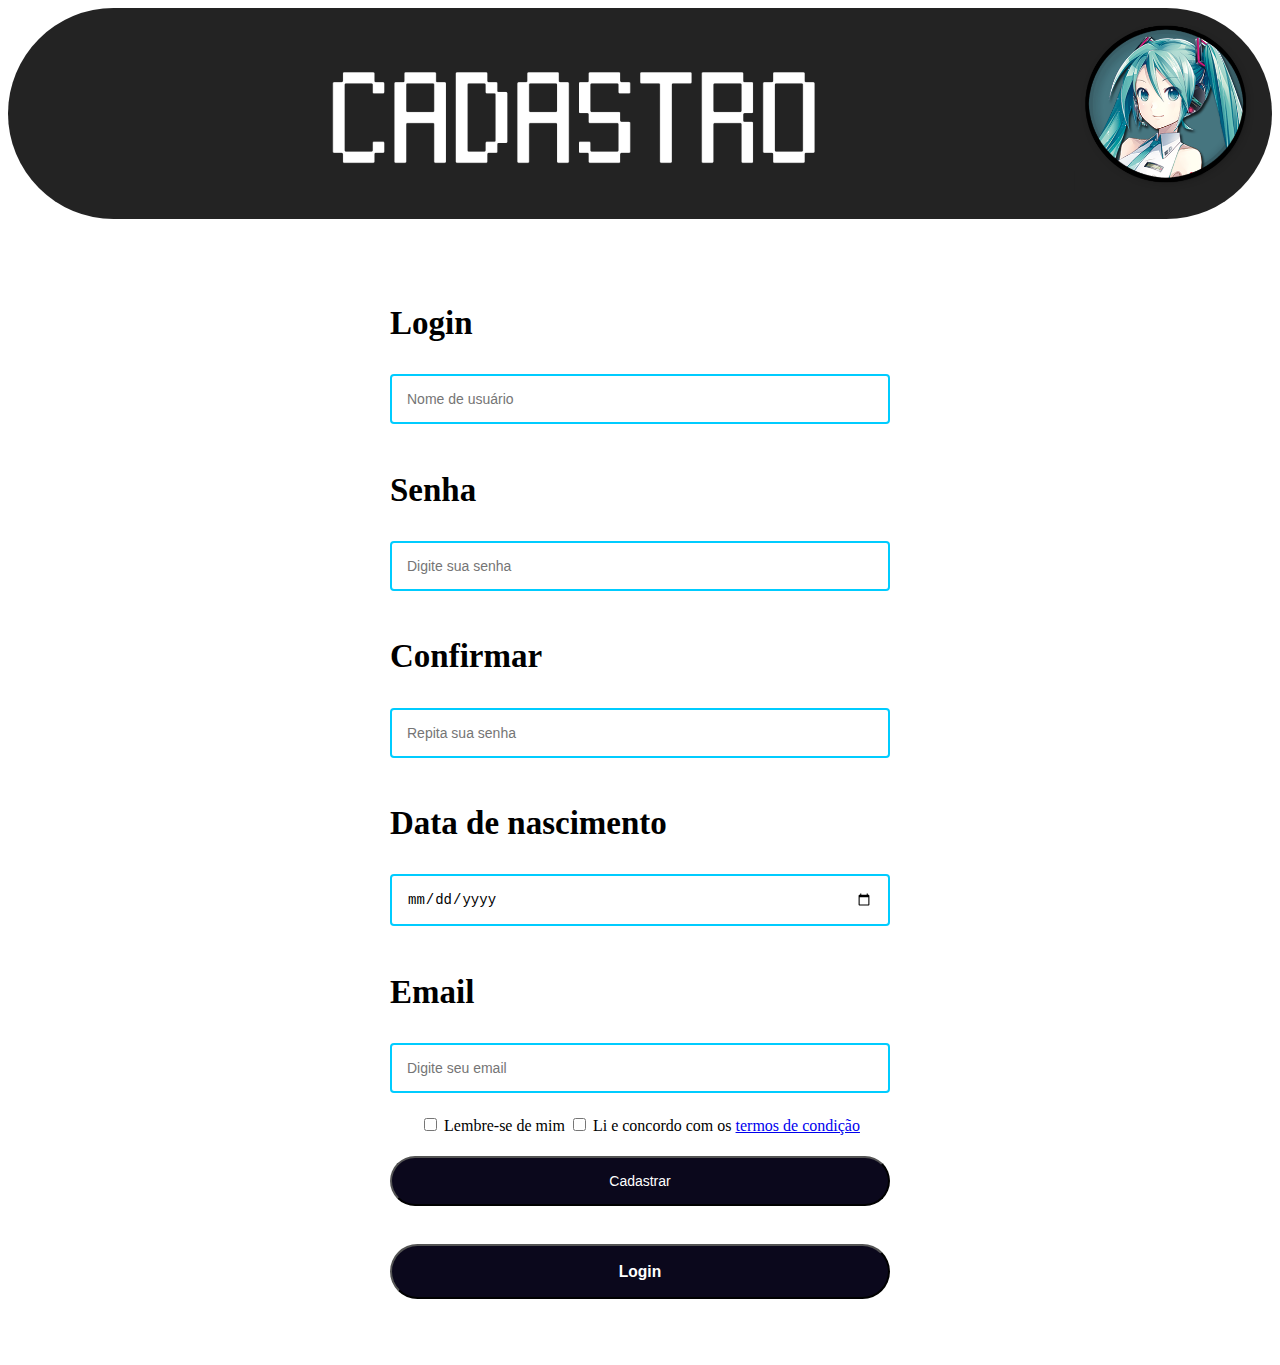
<file: mikusite/cadastro.html>
<!DOCTYPE html>
<html lang="en">
<head>
    <meta charset="UTF-8">
    <meta name="viewport" content="width=device-width, initial-scale=1.0">
    <title>Cadastro ✩</title>
    <link rel="stylesheet" href="css/estilo.css">
</head>
<body class="body_cadastro">
    <header class="header_cadastro">  
        <table>
            <td>
                <tr>
                    <img src="img/cadastro.png" width="80%">
                    <a href="index.html"><img src="img/mikubutton.png" width="15%"></a>
                </tr>
            </td>
        </table>
    </header><br>

    <div class="cadastro">
        <form action="cadastro.php" method="get" class="form_cadastro">
            <label for="usuario" class="label_cadastro"><h2 class="h2_cadastro">Login</h2></label>
            <input type="text" name="usuario" id="usuario" placeholder="Nome de usuário" class="input_cadastro">
    
            <label for="password" class="label_cadastro"><h2 class="h2_cadastro">Senha</h2></label>
            <input type="password" name="senha" id="senha" placeholder="Digite sua senha" class="input_cadastro">
                
            <label for="password" class="label_cadastro"><h2 class="h2_cadastro">Confirmar</h2></label>
            <input type="password" name="senha" id="senha" placeholder="Repita sua senha" class="input_cadastro">

            <label for="nasci"class="label_cadastro"><h2 class="h2_cadastro">Data de nascimento</h2></label>
            <input type="date" name="nasci" id="nasci" class="input_cadastro">

            <label for="email"class="label_cadastro"><h2 class="h2_cadastro">Email</h2></label>
            <input type="text" name="email" id="email" placeholder="Digite seu email" class="input_cadastro">

            <div class="cadastro_termos" align="center">
                <input type="checkbox"  class="input_cadastro"> Lembre-se de mim
                <input type="checkbox"> Li e concordo com os <a href="img/termos.pdf">termos de condição</a><br> 
            </div>
        
            <input type="submit" value="Cadastrar" name="Botao" id="Cadastrar" class="submit_cadastro">
        
            </a><br>
            <a href="login.html" class="a_cadastro">
                <button type="button" class="cadastro_button"><h3>Login</h3></button>
            </a><br>
        </form>
    </div>
</body>
</html>
</file>
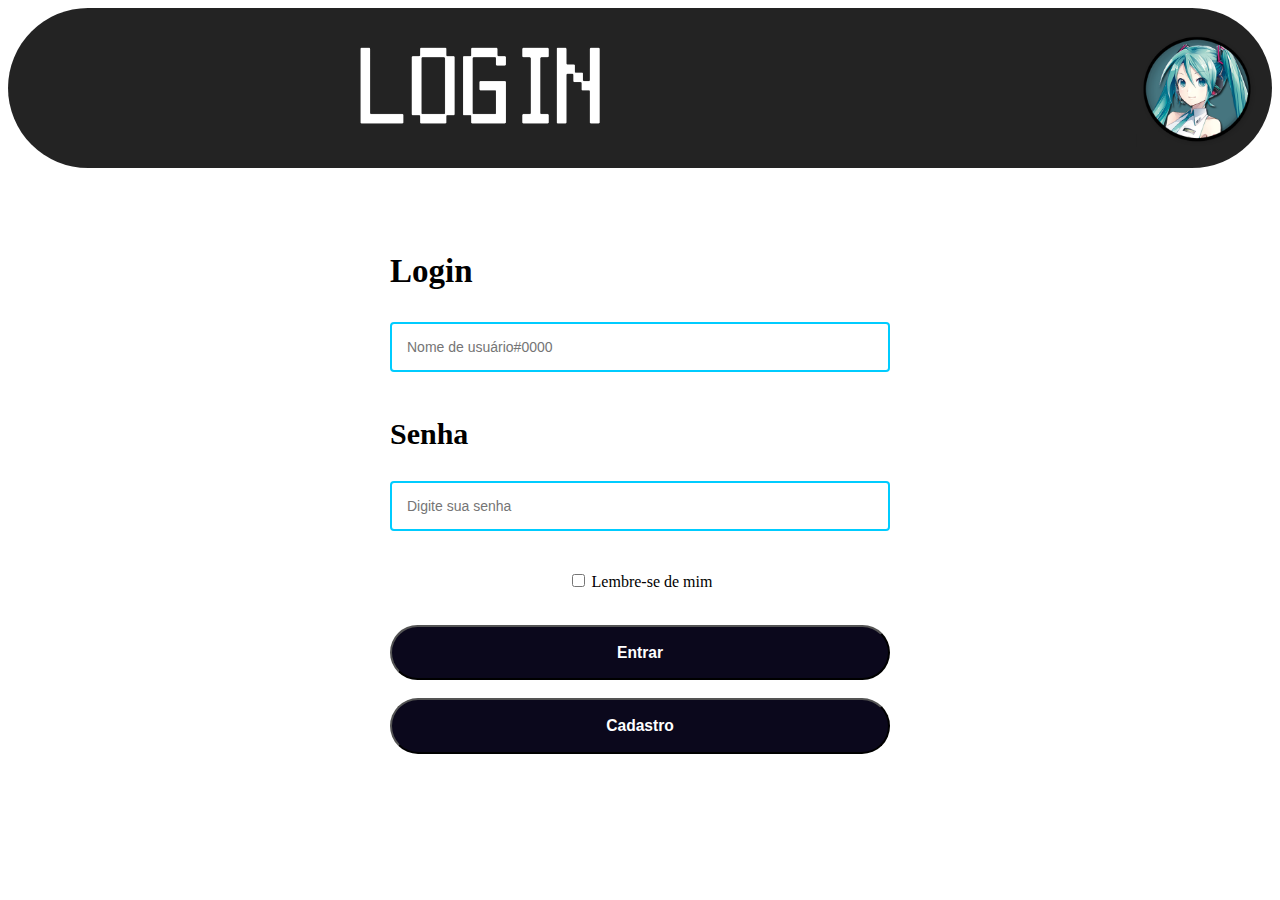
<file: mikusite/login.html>
<!DOCTYPE html>
<html lang="en">
<head>
    <meta charset="UTF-8">
    <meta name="viewport" content="width=device-width, initial-scale=1.0">
    <title>Login ✩</title>
    <link rel="stylesheet" href="css/estilo.css">
</head>
<body class="body_login">
    
    <header class="header_login">  
        <img src="img/login.png" width="20%" height="20%" class="title_login">
        <a href="index.html"><img src="img/mikubutton.png" width="10%" height="10%"></a>
    </header><br>

    <div class="login">
        <form action="login.php" method="get" class="form_login">
            <label for="login" class="label_login">
                <h2 class="h2_login ">Login</h2>
            </label>
            <input type="text" name="login" id="login" placeholder="Nome de usuário#0000" class="input_login">
    
            <label for="password" class="label_login"><h2>Senha</h2></label>
            <input type="password" name="senha" id="senha" placeholder="Digite sua senha" class="input_login"><br>
            
            
            <div class="login_termos" align="center">
                <input type="checkbox" class="input_login"> Lembre-se de mim <br><br>
                <button type="button" class="login_button"><h3>Entrar</h3></button>
            </div><br>

            <a href="cadastro.html" class="a_login">
                <button type="button" class="login_button"><h3>Cadastro</h3></button>
            </a>
            
        </form>
    </div>
</body>
</html>
</file>
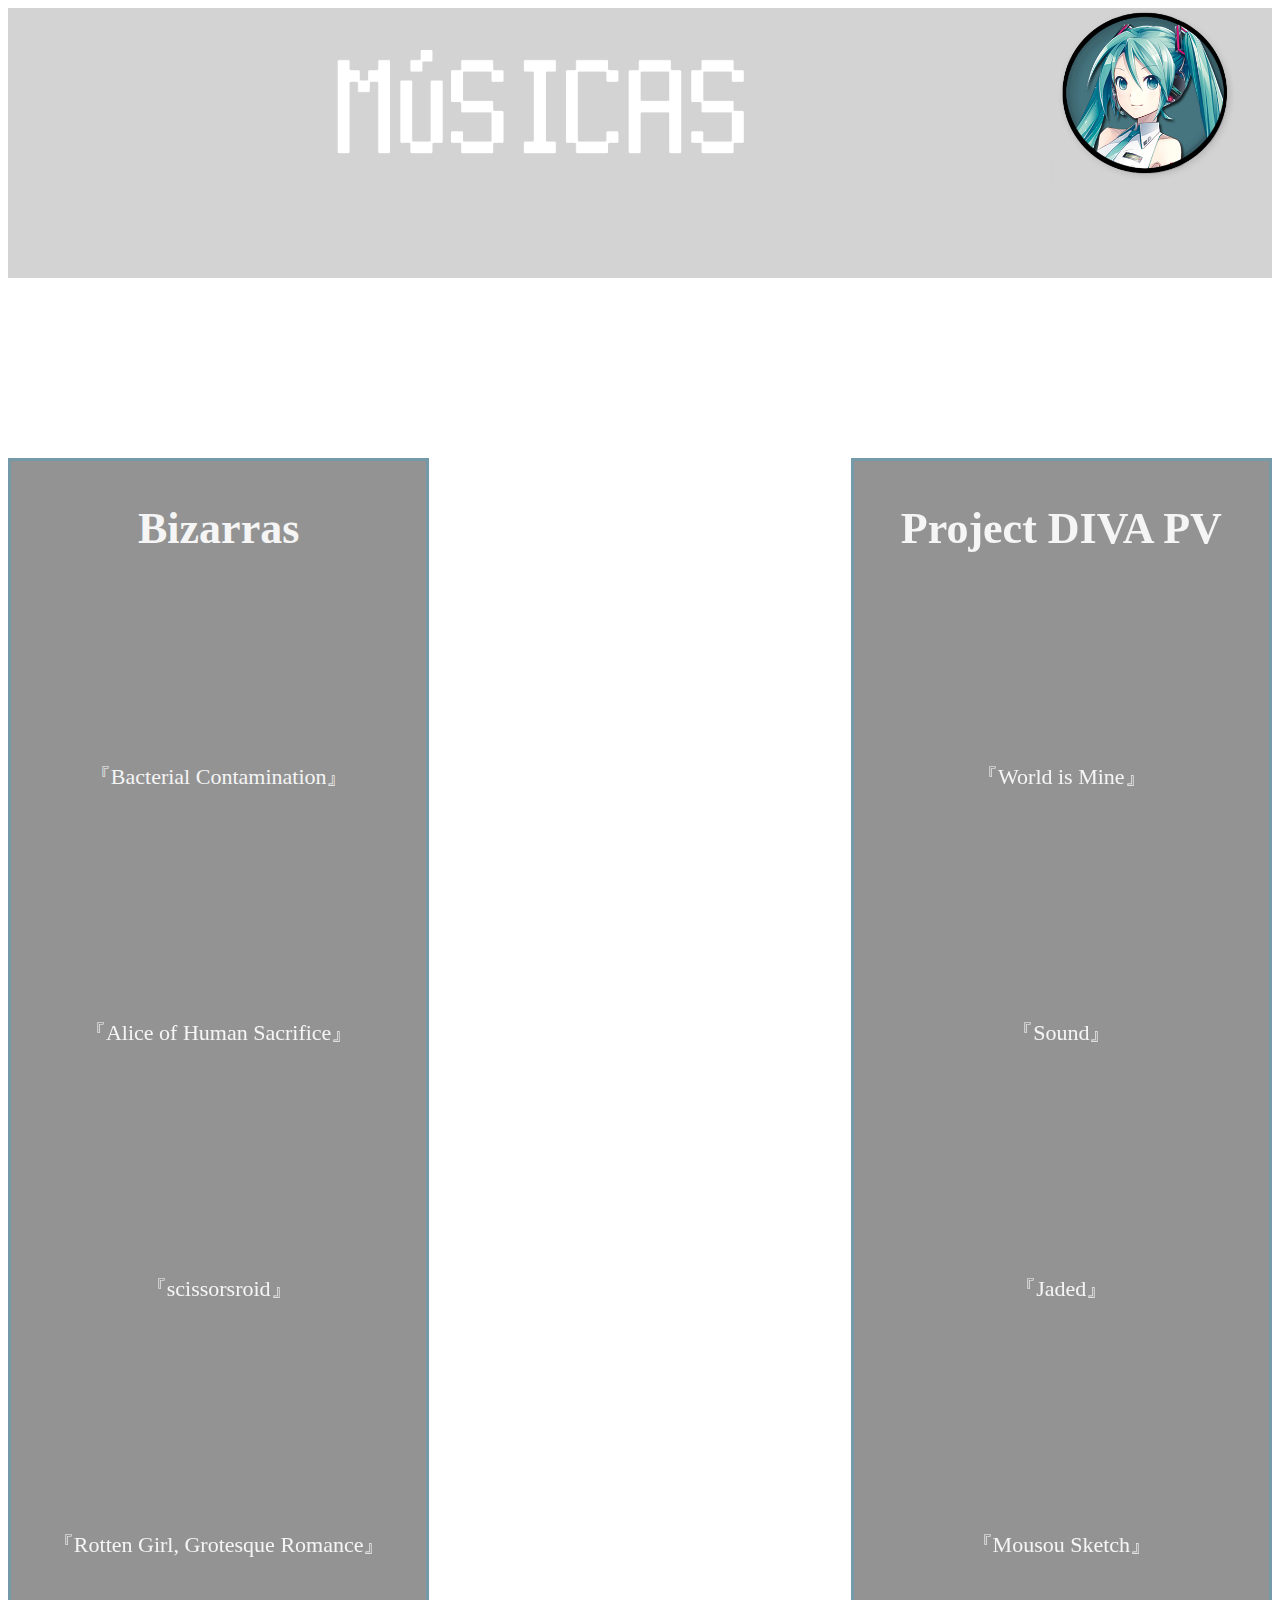
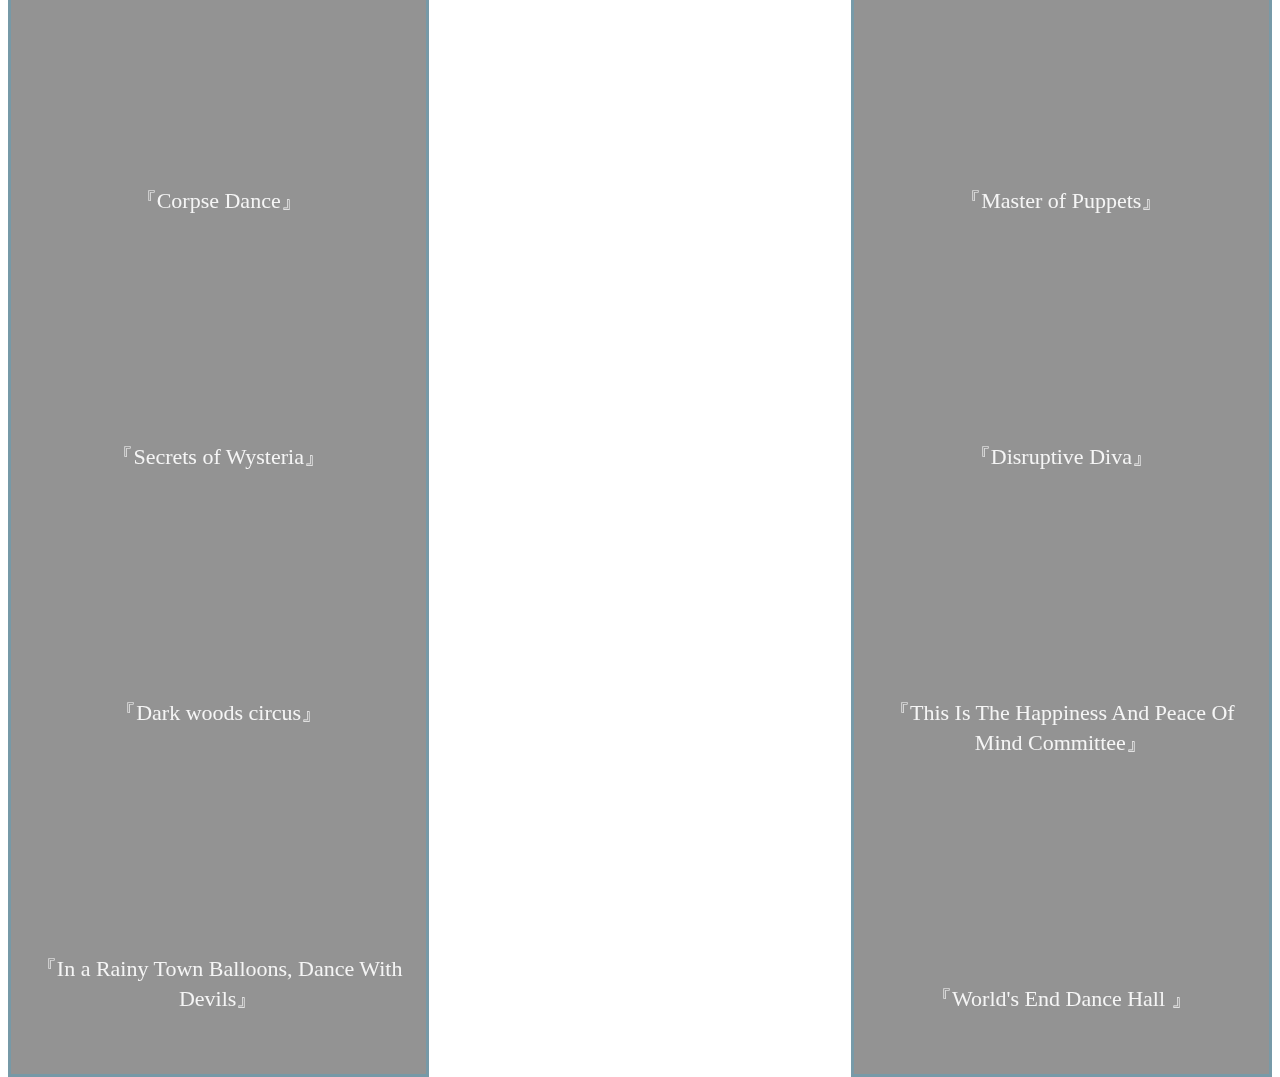
<file: mikusite/musicas.html>
<!DOCTYPE html>
<html lang="en">
<head>
    <meta charset="UTF-8">
    <meta http-equiv="X-UA-Compatible" content="IE=edge">
    <meta name="viewport" content="width=device-width, initial-scale=1.0">
    <title>Músicas ✩</title>
    <link rel="stylesheet" href="css/estilo.css">
</head>
<body class="body_musicas">
    
    <div class="container_musicas">

        <header class="header_musicas">  
            <table>
                <td>
                    <tr>
                        <img src="img/musicas.png" width="80%">
                        <a href="index.html"><img src="img/mikubutton.png" width="15%"></a>
                    </tr>
                </td>
            </table>
        </header>
        
        <nav class="nav_musicas">
            <a href=""></a>
        </nav>

        <main class="main1_musicas">
            <h1 class="h1_musicas">Bizarras</h1>

            <iframe width="100%" src="https://www.youtube.com/embed/xXKaGHkhaT0?si=eJOy-TYAhBG6K6Dz" title="YouTube video player" frameborder="0" allow="accelerometer; autoplay; clipboard-write; encrypted-media; gyroscope; picture-in-picture; web-share" allowfullscreen></iframe>
            <p>『Bacterial Contamination』</p><br>

            <iframe width="100%" src="https://www.youtube.com/embed/H4MDtGCRh9A?si=mSMWTy2Muj9lHjcn" title="YouTube video player" frameborder="0" allow="accelerometer; autoplay; clipboard-write; encrypted-media; gyroscope; picture-in-picture; web-share" allowfullscreen></iframe>
            <p>『Alice of Human Sacrifice』</p><br>

            <iframe width="100%" src="https://www.youtube.com/embed/8I6vKPYUvR4?si=g6Y28lCuyzhPMfWv" title="YouTube video player" frameborder="0" allow="accelerometer; autoplay; clipboard-write; encrypted-media; gyroscope; picture-in-picture; web-share" allowfullscreen></iframe>
            <p>『scissorsroid』</p><br>

            <iframe width="100%" src="https://www.youtube.com/embed/zee4M3W7lAA?si=Z2x2fGX1gU96J-XD" title="YouTube video player" frameborder="0" allow="accelerometer; autoplay; clipboard-write; encrypted-media; gyroscope; picture-in-picture; web-share" allowfullscreen></iframe>
            <p>『Rotten Girl, Grotesque Romance』</p><br>

            <iframe width="100%"src="https://www.youtube.com/embed/SSSQeg82gYs?si=4DUloSFOUooQ2B5l" title="YouTube video player" frameborder="0" allow="accelerometer; autoplay; clipboard-write; encrypted-media; gyroscope; picture-in-picture; web-share" allowfullscreen></iframe>
            <p>『Corpse Dance』</p><br>

            <iframe width="100%" src="https://www.youtube.com/embed/Z6V7SDFi63k?si=8plsUtHFYbuzqqGk" title="YouTube video player" frameborder="0" allow="accelerometer; autoplay; clipboard-write; encrypted-media; gyroscope; picture-in-picture; web-share" allowfullscreen></iframe>
            <p>『Secrets of Wysteria』</p><br>

            <iframe width="100%" src="https://www.youtube.com/embed/tohIpD5YQTM?si=xA9hjtnIThs64MZ_" title="YouTube video player" frameborder="0" allow="accelerometer; autoplay; clipboard-write; encrypted-media; gyroscope; picture-in-picture; web-share" allowfullscreen></iframe>
            <p>『Dark woods circus』</p><br>

            <iframe width="100%" src="https://www.youtube.com/embed/z298q7vMYlg?si=s1vOmaHzQdTugPQq" title="YouTube video player" frameborder="0" allow="accelerometer; autoplay; clipboard-write; encrypted-media; gyroscope; picture-in-picture; web-share" allowfullscreen></iframe>
            <p>『In a Rainy Town Balloons, Dance With Devils』</p><br>

        </main>

        <main class="main2_musicas">
            <h1 class="h1_musicas">Project DIVA PV</h1>

            <iframe width="100%" src="https://www.youtube.com/embed/HrGq1I5qJmo?si=Pihvv-cebXbyEVoT" title="YouTube video player" frameborder="0" allow="accelerometer; autoplay; clipboard-write; encrypted-media; gyroscope; picture-in-picture; web-share" allowfullscreen></iframe>
            <p>『World is Mine』</p><br>

            <iframe width="100%" src="https://www.youtube.com/embed/Rwpsu7HVG9E?si=cY4kRQ0T8YITQ_ts" title="YouTube video player" frameborder="0" allow="accelerometer; autoplay; clipboard-write; encrypted-media; gyroscope; picture-in-picture; web-share" allowfullscreen></iframe>
            <p>『Sound』</p><br>
            
            <iframe width="100%" src="https://www.youtube.com/embed/JmXO_JicQt0?si=SIBceFvLkxm_S7Gp" title="YouTube video player" frameborder="0" allow="accelerometer; autoplay; clipboard-write; encrypted-media; gyroscope; picture-in-picture; web-share" allowfullscreen></iframe>
            <p>『Jaded』</p><br>

            <iframe width="100%"  src="https://www.youtube.com/embed/Kx3KEUX_E9A?si=fEYHKwxhTGI9tXMN" title="YouTube video player" frameborder="0" allow="accelerometer; autoplay; clipboard-write; encrypted-media; gyroscope; picture-in-picture; web-share" allowfullscreen></iframe>
            <p>『Mousou Sketch』</p><br>

            <iframe width="100%"  src="https://www.youtube.com/embed/fyGzRRx2zE0?si=kmgDVnZJ-Pn0JCZ5" title="YouTube video player" frameborder="0" allow="accelerometer; autoplay; clipboard-write; encrypted-media; gyroscope; picture-in-picture; web-share" allowfullscreen></iframe>
            <p>『Master of Puppets』</p><br>

            <iframe width="100%"  src="https://www.youtube.com/embed/Jl4wy422YL0?si=BY3QHrdxeTatF-Qy" title="YouTube video player" frameborder="0" allow="accelerometer; autoplay; clipboard-write; encrypted-media; gyroscope; picture-in-picture; web-share" allowfullscreen></iframe>
            <p>『Disruptive Diva』</p><br>

            <iframe width="100%"  src="https://www.youtube.com/embed/iKxYGEX9K60?si=eM-LVr0Hf6JtZAvm" title="YouTube video player" frameborder="0" allow="accelerometer; autoplay; clipboard-write; encrypted-media; gyroscope; picture-in-picture; web-share" allowfullscreen></iframe>
            <p>『This Is The Happiness And Peace Of Mind Committee』</p><br>

            <iframe width="100%" src="https://www.youtube.com/embed/D1y_UYs0eUg?si=WfMS_NUQbuc-Junn" title="YouTube video player" frameborder="0" allow="accelerometer; autoplay; clipboard-write; encrypted-media; gyroscope; picture-in-picture; web-share" allowfullscreen></iframe>
            <p>『World's End Dance Hall 』</p><br>

        </main>

</body>
</html>
</file>
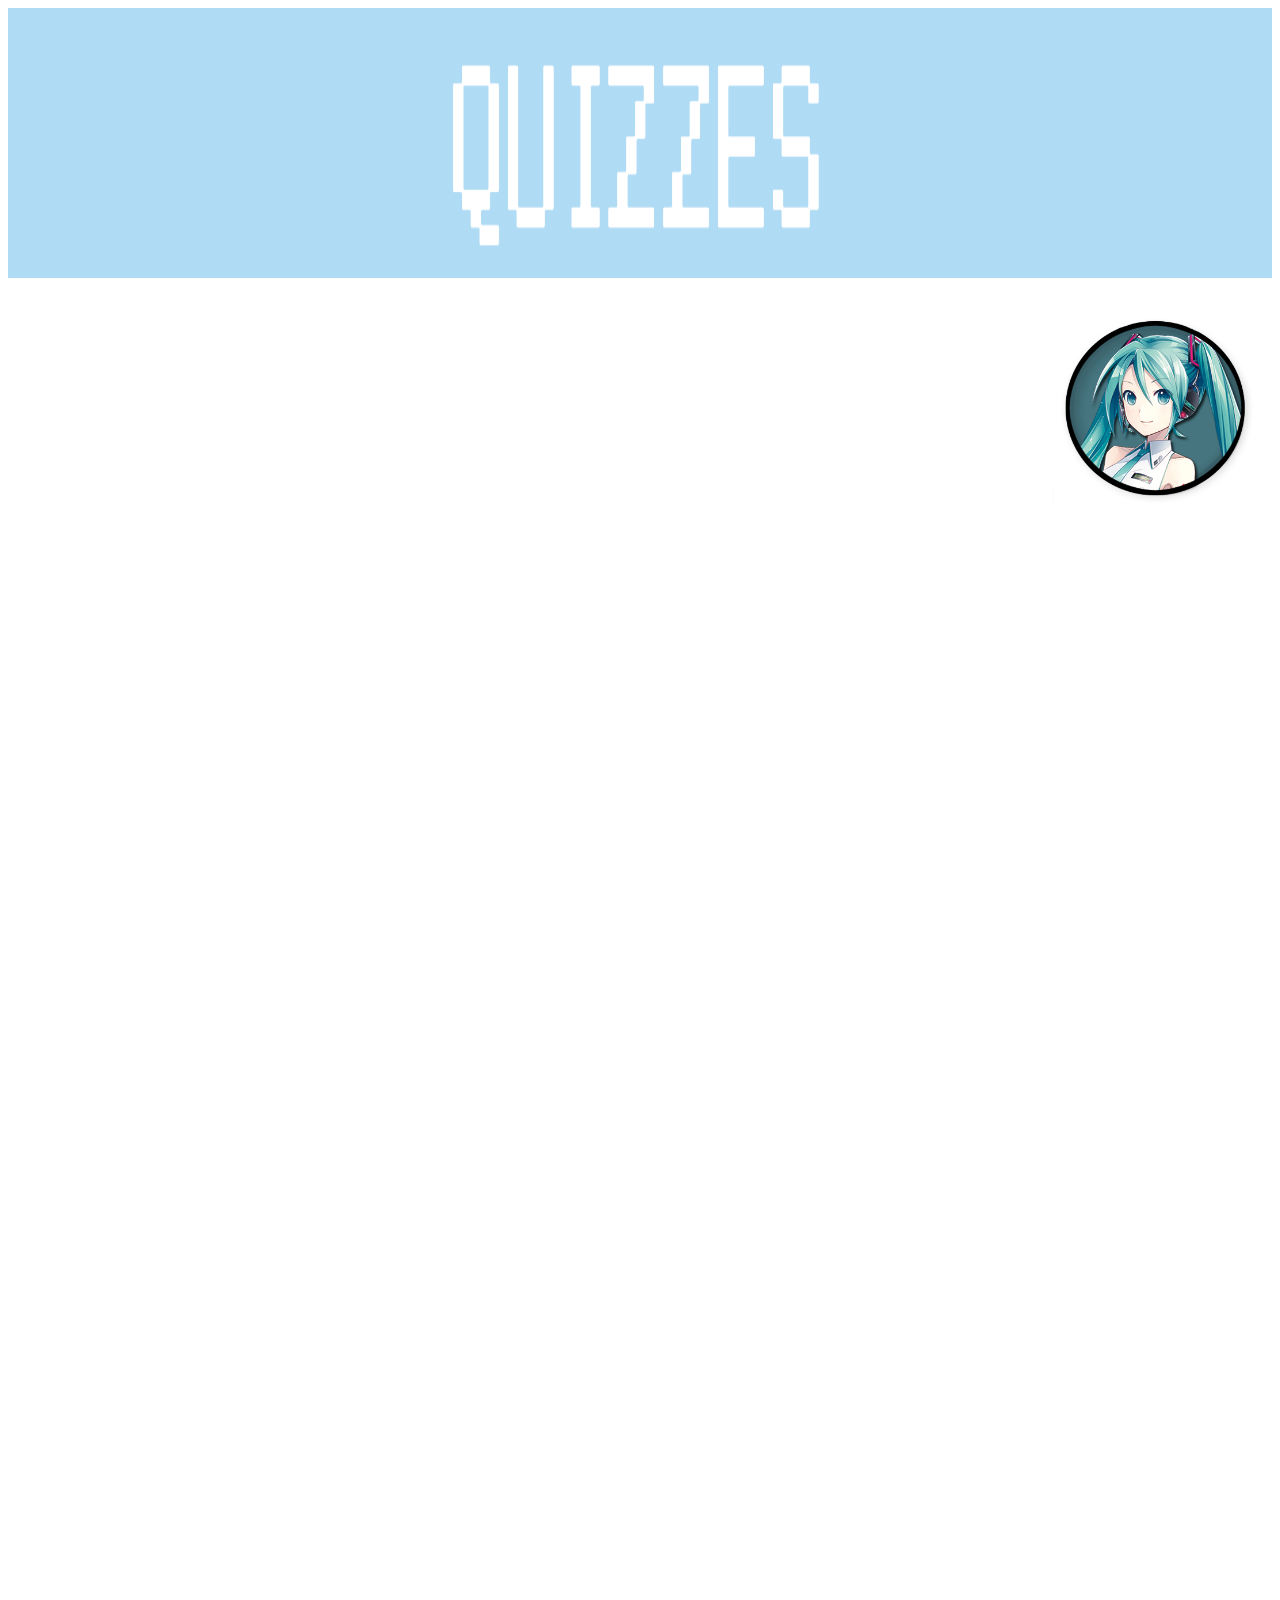
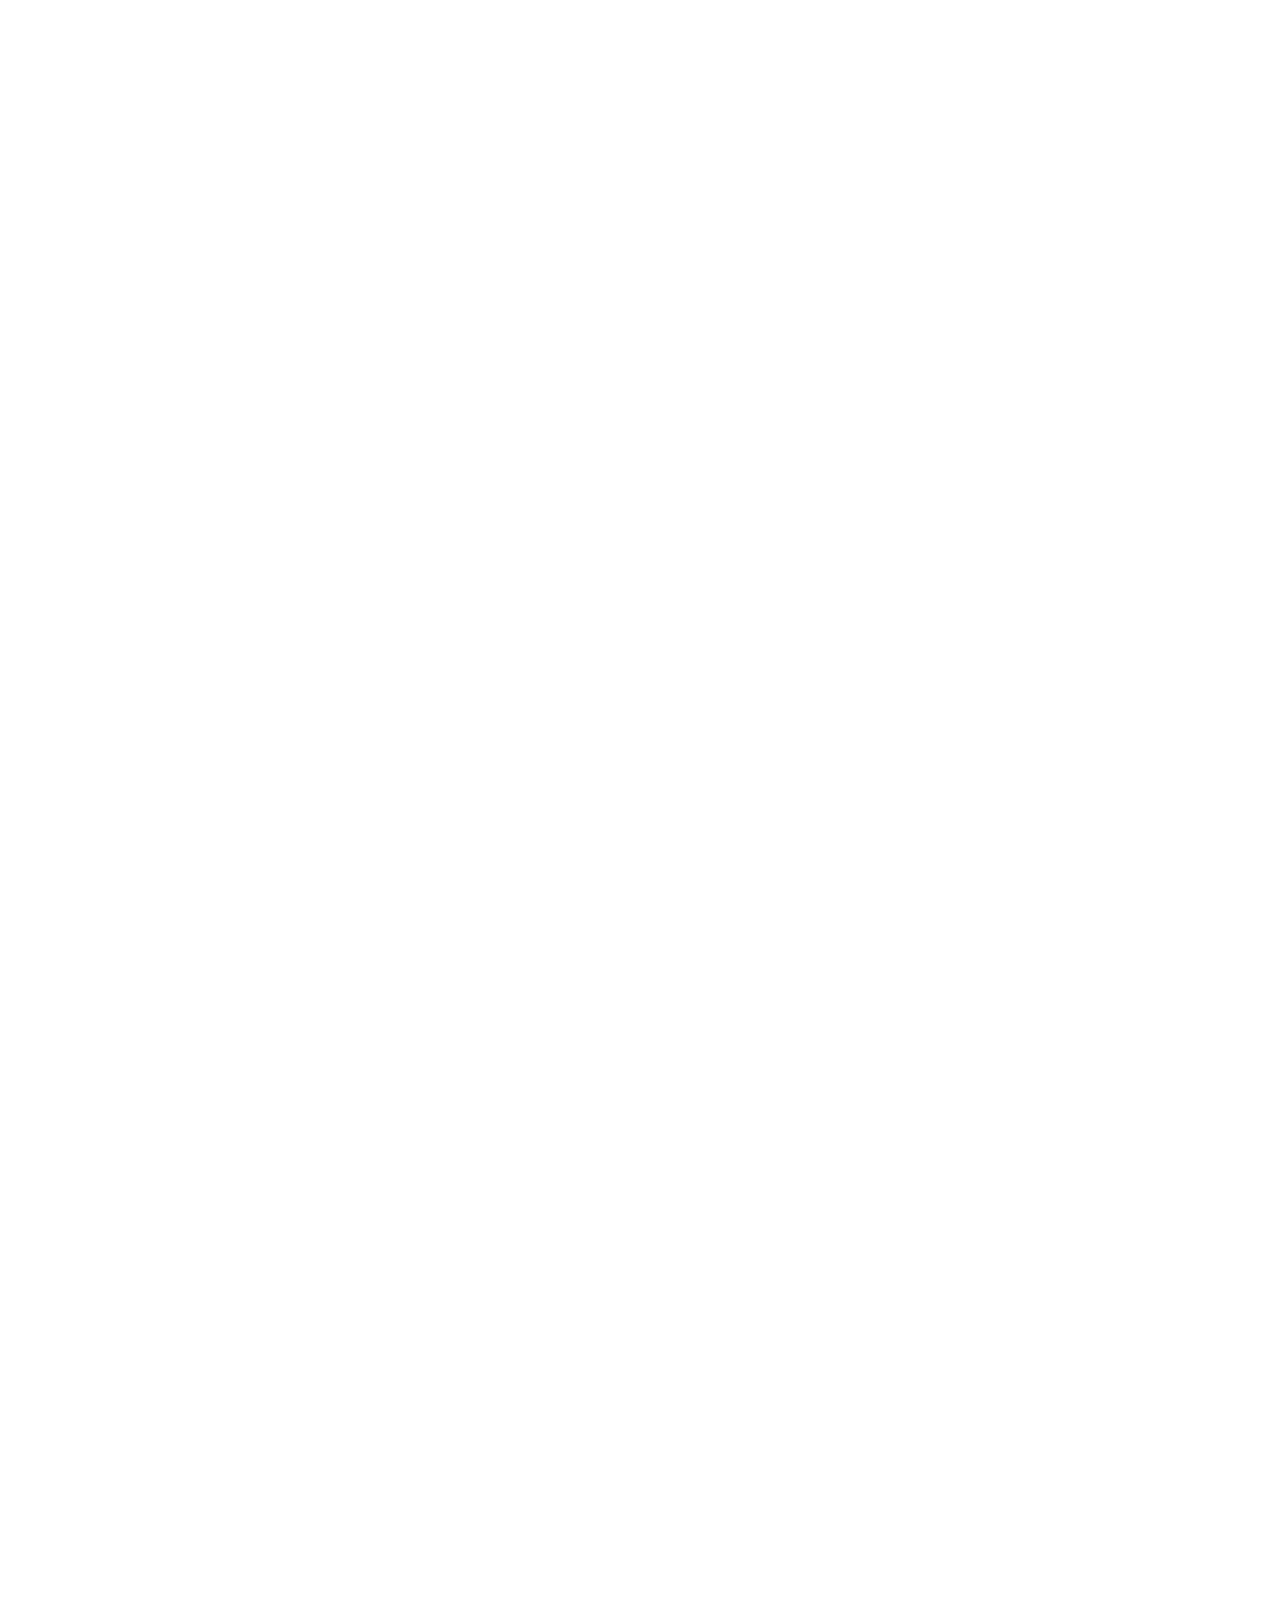
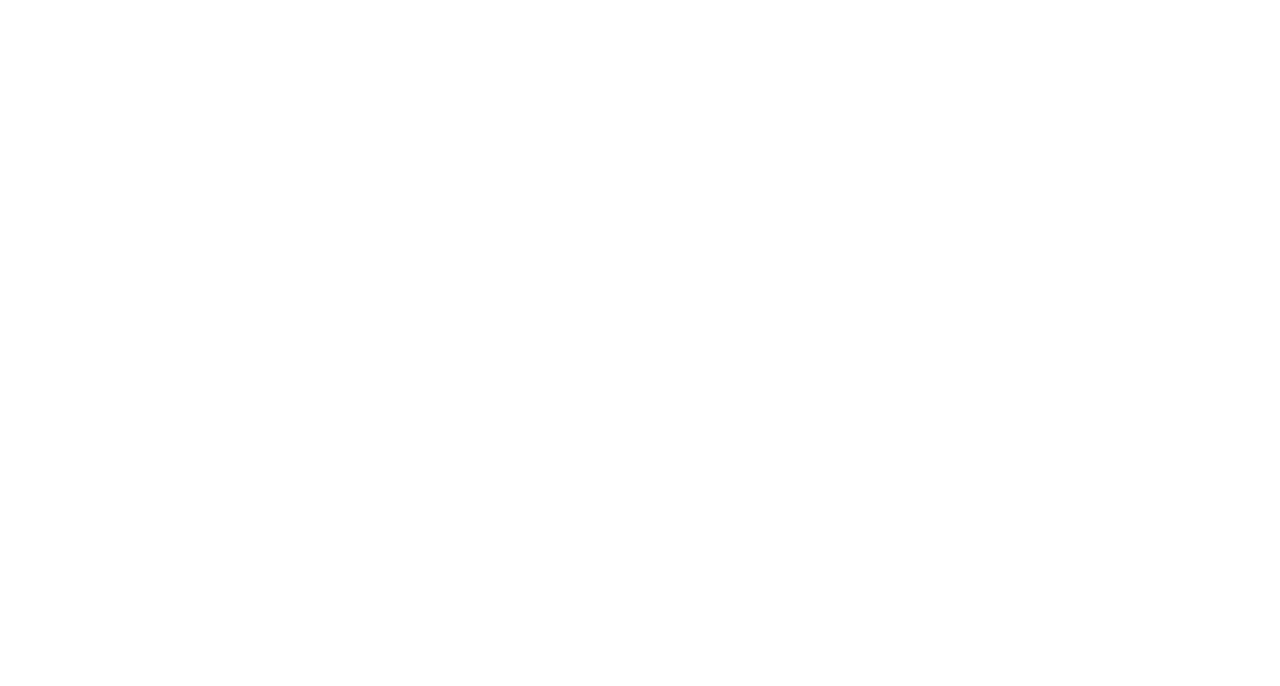
<file: mikusite/quizzes.html>
<!DOCTYPE html>
<html lang="en">
<head>
    <meta charset="UTF-8">
    <meta name="viewport" content="width=device-width, initial-scale=1.0">
    <title>Quizzes ✩</title>
    <link rel="stylesheet" href="css/estilo.css">
</head>
<body class="body_quizzes">
    <div class="container_quizzes">
        <header class="header_quizzes">  
            <img src="img/quizzes.png" align="left" height="100%" width="70%" class="menu_title">
            <a href="index.html"><img src="img/mikubutton.png" height="70%" class="menu_button"></a>
        </header>
        <main class="main_quizzes">
            <script>(function(q,u,i,z,r){z=q.createElement(u),r=q.getElementsByTagName(u)[0];z.async=1;z.src=i;r.parentNode.insertBefore(z,r);})(document,'script','https://pt.quizur.com/js/embedder.js');</script><ins class="quizurembed" data-id="/trivia/voce-conhece-a-hatsune-miku-ftv"></ins>
            <script>(function(q,u,i,z,r){z=q.createElement(u),r=q.getElementsByTagName(u)[0];z.async=1;z.src=i;r.parentNode.insertBefore(z,r);})(document,'script','https://pt.quizur.com/js/embedder.js');</script><ins class="quizurembed" data-id="/quiz/qual-vocaloid-ou-utau-voce-seria-OVDF"></ins>
            <script>(function(q,u,i,z,r){z=q.createElement(u),r=q.getElementsByTagName(u)[0];z.async=1;z.src=i;r.parentNode.insertBefore(z,r);})(document,'script','https://pt.quizur.com/js/embedder.js');</script><ins class="quizurembed" data-id="/quiz/qual-cantora-dos-vocaloids-voce-e-13ov"></ins>
            <script>(function(q,u,i,z,r){z=q.createElement(u),r=q.getElementsByTagName(u)[0];z.async=1;z.src=i;r.parentNode.insertBefore(z,r);})(document,'script','https://pt.quizur.com/js/embedder.js');</script><ins class="quizurembed" data-id="/trivia/conhecimento-sobre-os-vocaloids-Ums2"></ins>
            <script>(function(q,u,i,z,r){z=q.createElement(u),r=q.getElementsByTagName(u)[0];z.async=1;z.src=i;r.parentNode.insertBefore(z,r);})(document,'script','https://pt.quizur.com/js/embedder.js');</script><ins class="quizurembed" data-id="/quiz/qual-vocaloid-fanloid-ou-utauloid-vc-seria-Nzoe"></ins>
            <script>(function(q,u,i,z,r){z=q.createElement(u),r=q.getElementsByTagName(u)[0];z.async=1;z.src=i;r.parentNode.insertBefore(z,r);})(document,'script','https://pt.quizur.com/js/embedder.js');</script><ins class="quizurembed" data-id="/trivia/o-quanto-voce-realmente-sabe-sobre-vocaloid-i5V"></ins>
            <script>(function(q,u,i,z,r){z=q.createElement(u),r=q.getElementsByTagName(u)[0];z.async=1;z.src=i;r.parentNode.insertBefore(z,r);})(document,'script','https://pt.quizur.com/js/embedder.js');</script><ins class="quizurembed" data-id="/trivia/quiz-sobre-vocaloid-REJ6"></ins>
        </main>
        <aside class="aside2_quizzes"></aside>
</body>
</html>
</file>
<file: mikusite/css/estilo.css>
/*index*/
    .container_index {
        display: grid;
        grid-template-columns: 1fr 2fr;
        grid-template-rows: 30vh 20vh 65vh 150vh;
        grid-template-areas:"header_index header_index header_index"
                            "nav_index nav_index nav_index"
                            "aside_index main1_index main1_index"
                            "main2_index main2_index main2_index"
        }

    .video_index{
        padding:0%;
        padding-right: 15%;
    }

    .header_index {
    text-align: center;
    grid-area: header_index;
    }

    .nav_index {
    text-align: center;
    grid-area: nav_index;
        }

    .aside_index{
    text-align: left;
    grid-area: aside_index;
    }


    .main1_index {
    text-align: right;
    grid-area: main1_index;
        }

    .main2_index{
    grid-area: main2_index;
    }

    .footer_index {
        background-repeat: repeat;
    text-align: center;
    grid-area: footer_index;
    }

    body.body_index{
        background: url(https://www.otaquest.com/wp-content/uploads/2020/12/hatsune-miku-art-4k-w8-scaled.jpg)  center center no-repeat fixed;
        background-repeat: no-repeat;
        background-size: cover;
    }

    .index_button{
        padding: 7%;
    }

    h2.h2_index{
        font-size: 33px;
        color: rgb(255, 255, 255);
        padding: 1.5%;
        background-color: rgba(0, 0, 0, 0.425);
        border-style:solid;
        border-radius: 50px;
        border-color: rgba(255, 43, 71, 0.74);
        word-spacing: 200px;
        text-align: center;
    }

    p.miku_speech{
        text-align: justify;
        background-color: rgba(0, 0, 0, 0.425);
        color: whitesmoke;
        padding: 3%;
        word-wrap:break-word;
        border-style: solid;
        border-radius: 50px;
        border-color: rgba(255, 31, 61, 0.678);
        font-size: 22px;
        font-family: candara;
    }

    p.legenda{
        background-color: rgba(0, 0, 0, 0.425);
        color: whitesmoke;
        padding: 1%;
        word-wrap:break-word;
        border-radius: 20px;
        font-size: 20px;
        font-family: candara;
        width:max-content;
        float: right;
    }

    a.a_index {
        color:rgb(0, 204, 255);
    }

    a:hover.a_index{
        color: rgb(255, 43, 71);
    }

    p.miku_title_index{
        font-size: 40px;
        color: rgb(255, 255, 255);
        padding: 1.5%;
        background-color: rgba(0, 0, 0, 0.425);
        text-align: center;
        word-spacing:300px;
    }

    img.miku_index{
    padding: 3.5%;
    padding-top: 0%;
}


/*menu*/

    .container_menu {
        display: grid;
        grid-template-columns: 1fr 1fr 1fr 1fr 1fr;
        grid-template-rows: 30vh 70vh;
        grid-template-areas:"header_menu header_menu header_menu header_menu header_menu"
                            "miku_gif perfil categorias mural miku_gif_inv"

        }

    .header_menu {
    text-align: center;
    grid-area: header_menu;
    }

    .miku_gif{
    padding: 0%;
    padding-top: 20%;
    text-align: left;
    grid-area: miku_gif;
    }

    .nav_menu {
    padding: 0%;
    padding-top: 5%;
    text-align: center;
    grid-area: perfil;
        }

    .aside_menu{
    padding: 0%;
    padding-top: 2%;
    text-align: left;
    grid-area: categorias;
    }

    .main_menu{
    padding: 0%;
    padding-top: 20%;
    text-align: right;
    grid-area: mural;
        }

    .miku_gif_inv{
    transform: scaleX(-1); /*reflete a img*/
    padding:0%;
    padding-top: 20%;
    text-align: right;
    grid-area: miku_gif_inv;
            }


    body.body_menu{
        background-image: url(https://i.pinimg.com/originals/6d/c1/17/6dc11726798611a9e2fa758a02188bf9.gif) ;
        background-repeat: repeat;
        width:100%;
        margin: 0 auto;
    }

    header.menu{
        font-size: 33px;
        width:100%;
        color: rgb(255, 255, 255);
        padding: 1%;
        background-color: rgba(0, 0, 0, 0.863);
        border-style:hidden;
        word-spacing: 400px;
        border-radius: 200px;
        text-align: right;
    }

    a.a_menu {
        color:rgb(0, 204, 255);
        font-size: 80%;
    
    }

    a:hover.a_menu{
        color: rgb(255, 43, 71);
    }

    .nav_menu{
        float: center;
        text-align: center;
        color: whitesmoke;
        padding: 30px;
        border-style:hidden;
        border-radius: 20px;
        font-weight: 300;
        font-family: candara;
    }

    a.categ{
        font-size: 70%;
    }

    p.p_menu{
    color: rgb(0, 204, 255);
    float: center;
    text-align: center;
    border-style:hidden;
    border-radius: 20%;  /*arredonda as pontas*/
    font-size: 50px;
    font-weight: 350;
    font-family: candara;
    }

    p:hover.p_menu{
    color:rgb(255, 43, 71) ;
    }
    

    h2.menu{
        color: rgb(0, 204, 255);
        float: center;
        text-align: center;
        padding: 50%;
        border-style:hidden;
        border-radius: 20%;  /*arredonda as pontas*/
        font-size: 50px;
        font-weight: 350;
        font-family: candara;
    }
    
    h2:hover.menu{
        color:rgb(255, 43, 71) ;
    }

    img.mural{
        text-align: center;
    }

    .menu_button{
    float: right;
    padding: 0%;
    padding-top: 3%;
    padding-right: 1%;
    }

    .menu_title{
    padding: 0%;
    padding-left:15%;
    }
    
    h3.menu{
        color: rgb(0, 204, 255);
        float: center;
        text-align: center;
        padding: 10%;
        border-style:hidden;
        border-radius: 20%;  /*arredonda as pontas*/
        font-size: 50px;
        font-weight: 350;
        font-family: candara;
    }


/*cadastro*/

    body.body_cadastro{
        background-image: url(https://i.gifer.com/IrF.gif);
    }

    h1.h1_cadastro{
        font-size: 66px;
        color: rgb(255, 255, 255);
        padding: 1.5%;
        background-color: rgba(0, 0, 0, 0.425);
        border-style:solid;
        border-radius: 50px;
        border-color: rgba(0, 204, 255, 0.891) ;
    }

    h2.h2_cadastro{
        font-size: 33px;
        font-family: candara;
    }

    a.a_cadastro{
        color:rgb(0, 204, 255);
    }

    a:hover.a_cadastro{
        color: rgb(255, 43, 71);
    }

    input.input_cadastro{
        padding: 15px;
        font-size: 14px;
        border: 2px solid rgb(0, 204, 255);
        margin-bottom: 20px;
        margin-top: 5px;
        border-radius: 4px;
    }

    label.label_cadastro{
        font-size: 20px;
        font-weight: 600;
    }

    .cadastro {
        display: flex;
        flex-direction: column;
        align-items: center;
        justify-content: center;
        width: 100%;
    }

    form.form_cadastro{
        display: flex;
        flex-direction: column;
        background-color: white;
        border-radius: 15px;
        padding: 40px;
        height: 90%;
    }

    header.header_cadastro{
        font-size: 33px;
        color: rgb(255, 255, 255);
        padding: 1%;
        background-color: rgba(0, 0, 0, 0.863);
        border-style:hidden;
        word-spacing: 400px;
        border-radius: 200px;
        text-align: right;
    }

    button.cadastro_button{
        background-color: rgb(11, 8, 28);
        border-radius: 50px;
        text-align: center;
        color: white;
        width: 500px;
    }

    input.submit_cadastro{
        background-color: rgb(11, 8, 28);
        border-radius: 50px;
        text-align: center;
        color: white;
        width: 500px;
        padding: 15px;
        font-size: 14px;
        margin-bottom: 20px;
        margin-top: 5px;
    }

    .hatsune {
        float: left;
    }

    .title_cadastro{
        float: center;
        padding: 0%;
        padding-right:10%;

        }


/*login*/
    body.body_login{
        background-image: url(https://i.pinimg.com/originals/ac/25/4e/ac254e3b47185dfc8accba22f06bbc38.gif)  ;
    }


    h1.h1_login{
        font-size: 66px;
        color: rgb(255, 255, 255);
        padding: 1.5%;
        background-color: rgba(0, 0, 0, 0.425);
        border-style:solid;
        border-radius: 50px;
        border-color: rgba(0, 204, 255, 0.891) ;
    }

    h2.h2_login{
        font-size: 33px;
        font-family: candara;
    }

    a.a_login{
        color:rgb(0, 204, 255);
    }

    a:hover.a_login{
        color: rgb(255, 43, 71);
    }

    input.input_login{
        padding: 15px;
        font-size: 14px;
        border: 2px solid rgb(0, 204, 255);
        margin-bottom: 20px;
        margin-top: 5px;
        border-radius: 4px;
    }

    label.label_login{
        font-size: 20px;
        font-weight: 600;
    }

    div.login {
        display: flex;
        flex-direction: column;
        align-items: center;
        justify-content: center;
        width: 100%;
    }

    .title_login{
    float: center;
    padding: 0%;
    padding-right:10%;

    }

    form.form_login{
        display: flex;
        flex-direction: column;
        background-color: white;
        border-radius: 15px;
        padding: 40px;
        height: 90%;
    }

    header.header_login{
        font-size: 33px;
        color: rgb(255, 255, 255);
        padding: 1%;
        background-color: rgba(0, 0, 0, 0.863);
        border-style:hidden;
        word-spacing: 400px;
        border-radius: 200px;
        text-align: right;
    }

    button.login_button{
        background-color: rgb(11, 8, 28);
        border-radius: 50px;
        text-align: center;
        color: white;
        width: 500px;
    }

    button.checkbox{
        text-align: justify;
    }

    input.checkbox{
        background-color: rgb(11, 8, 28);
        border-radius: 50px;
        text-align: center;
        color: white;
        width: 500px;
    }

    .hatsune {
        float: left;
    }


/*musicas*/

    .container_musicas {
        display: grid;
        grid-template-columns: 1fr 1fr 1fr;
        grid-template-rows: 30vh 20vh 65vh 35vh;
        grid-template-areas:"header_musicas header_musicas header_musicas"
                            "nav_musicas nav_musicas nav_musicas"
                            "main1_musicas aside_musicas main2_musicas"
                            "footer_musicas footer_musicas footer_musicas"
        }

    .header_musicas {
        text-align: center;
        grid-area: header_musicas;
        background-color:  rgba(0, 0, 0, 0.171);
        }

    .nav_musicas {
        text-align: center;
        grid-area: nav_musicas;
            }
            
    .main1_musicas{
        float: left;
        grid-area: main1_musicas;
            }        

    .aside_musicas{
        text-align: left;
        grid-area: aside_musicas;
        }

    .main2_musicas{
        text-align: center;
        grid-area: main2_musicas;
            }

    .footer_musicas {
        background-image: url(https://i.pinimg.com/originals/29/12/03/291203a2fda41f268d23f850b32da29c.gif);
        background-repeat: repeat;
        text-align: center;
        grid-area: footer_musicas;
        }


    body.body_musicas{
            background: url(https://wallpaperaday.files.wordpress.com/2023/05/wallpaper714.png) center center no-repeat fixed; 
            -webkit-background-size: cover;
            -moz-background-size: cover;
            -o-background-size: cover;
            background-size: cover;
}

    .musicas_button{
        float: left;
        padding: 0%;
        padding-top: 3%;
        padding-right: 1%;
        }
    
    .musicas_title{
        float: center;
        text-align: center;
        padding: 0%;
        padding-left:15%;
        }

    .main1_musicas{
        text-align: center;
        background-color: rgba(0, 0, 0, 0.425);
        color: whitesmoke;
        padding: 3%;
        border-style: solid;
        border-color: rgba(0, 183, 255, 0.192);
        font-size: 22px;
        font-family: candara;
        height: fit-content;
        }

    .main2_musicas{
        text-align: center;
        background-color: rgba(0, 0, 0, 0.425);
        color: whitesmoke;
        padding: 3%;
        border-style: solid;
        border-color: rgba(0, 183, 255, 0.192);
        font-size: 22px;
        font-family: candara;
        height: fit-content;
        }

        
/*quizzes*/

.container_quizzes {
    display: grid;
    grid-template-columns:1fr;
    grid-template-rows: 30vh 400vh;
    grid-template-areas:"header_quizzes"
                        "main_quizzes"

    }

.header_quizzes {
    background-color: rgba(1, 139, 219, 0.308);
    text-align: center;
    grid-area: header_quizzes;
}

.main_quizzes{
    padding: 0%;
    padding-top: 5%;
    text-align: right;
    grid-area: main_quizzes;
        }

.body_quizzes{
    background: url(https://i.imgur.com/vNcpgZV.png) center center no-repeat fixed; 
    -webkit-background-size: cover;
    -moz-background-size: cover;
    -o-background-size: cover;
    background-size:cover;
}

header.quizzes{
    font-size: 33px;
    width:100%;
    color: rgb(255, 255, 255);
    padding: 1%;
    background-color: rgba(0, 0, 0, 0.863);
    border-style:hidden;
    word-spacing: 400px;
    border-radius: 200px;
    text-align: right;
}

/*jogos*/
 .container_jogos{
    display: grid;
    grid-template-columns:1fr;
    grid-template-rows: 30vh 400vh;
    grid-template-areas:"header_jogos"
                        "main_jogos"
 }

 .header_jogos{
    background-color: rgba(0, 1, 85, 0.308);
    text-align: center;
    grid-area: header_jogos;
}

body.body_jogos{
    background: url(https://rare-gallery.com/uploads/posts/1087815-Vocaloid-Hatsune-Miku-stage-screenshot-computer-wallpaper-special-effects.png) center center no-repeat fixed; 
    -webkit-background-size: cover;
    -moz-background-size: cover;
    -o-background-size: cover;
    background-size:cover;
}

 h1.h1_jogos{
    color: white;
    text-align: center;
    font-size: 50px;
    background-color:rgba(0, 1, 56, 0.308) ;
 }

 p.p_jogos{
    color: white;
    float: center;
    text-align: center;
    border-style:hidden;
    border-radius: 0%;  /*arredonda as pontas*/
    font-size: 30px;
    font-weight: 350;
    font-family: candara;
    padding: 3%;
    word-wrap:break-word;
    border-style: solid;
    border-radius: 50px;
    background-color:rgba(0, 0, 26, 0.671);
    }
</file>
